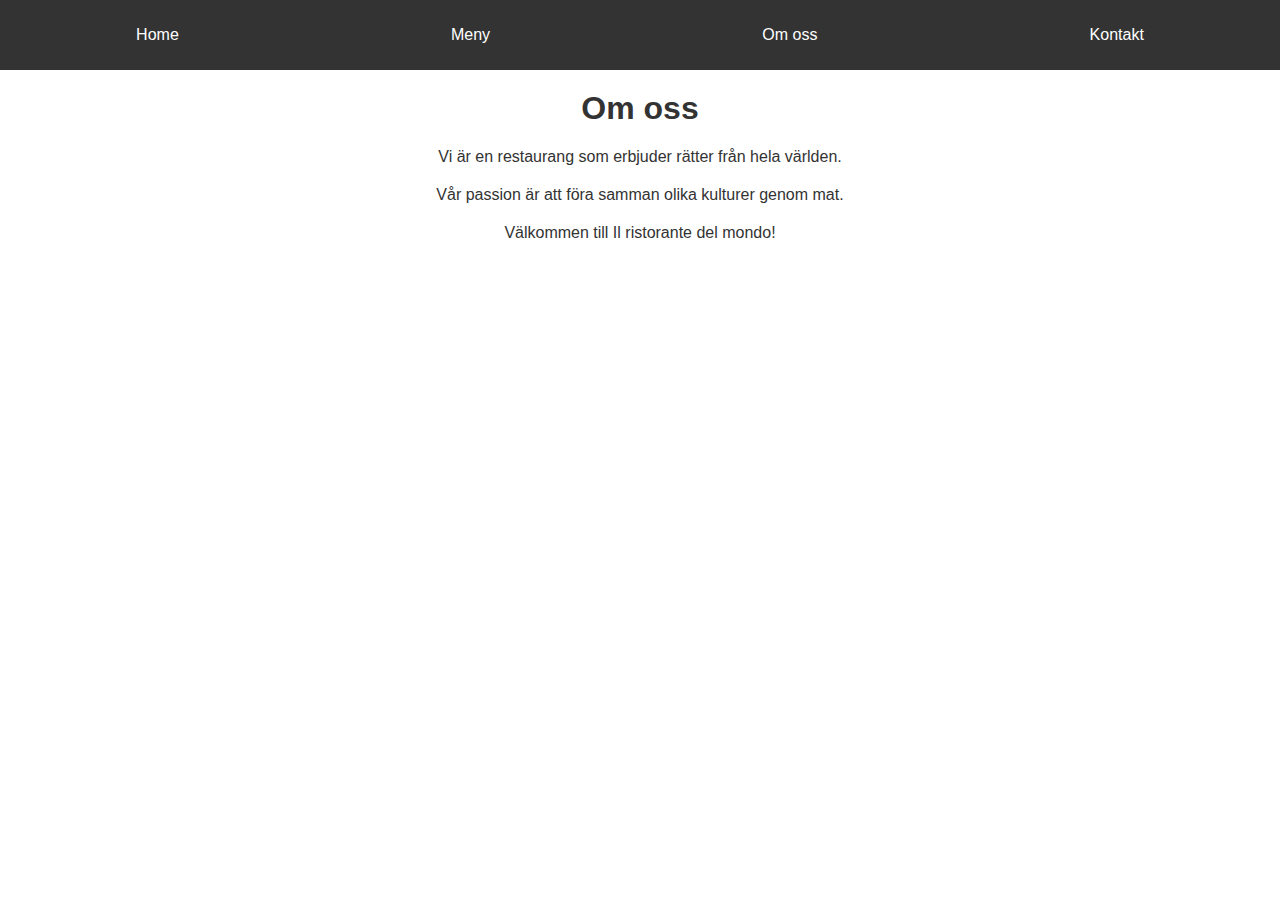
<file: about.html>
<!DOCTYPE html>
<html lang="en">
<head>
    <meta charset="UTF-8">
    <meta name="viewport" content="width=device-width, initial-scale=1.0">
    <link rel="stylesheet" href="index.css">
    <title>Document</title>
</head>
<body>
    <nav>
        <a href="index.html">Home</a>
        <a href="menu.html">Meny</a>
        <a href="about.html">Om oss</a>
        <a href="contact.html">Kontakt</a>
    </nav>
    <h1>Om oss</h1>
    <p>Vi är en restaurang som erbjuder rätter från hela världen.</p>
    <p>Vår passion är att föra samman olika kulturer genom mat.</p>
    <p>Välkommen till Il ristorante del mondo!</p>
</body>
</html>
</file>
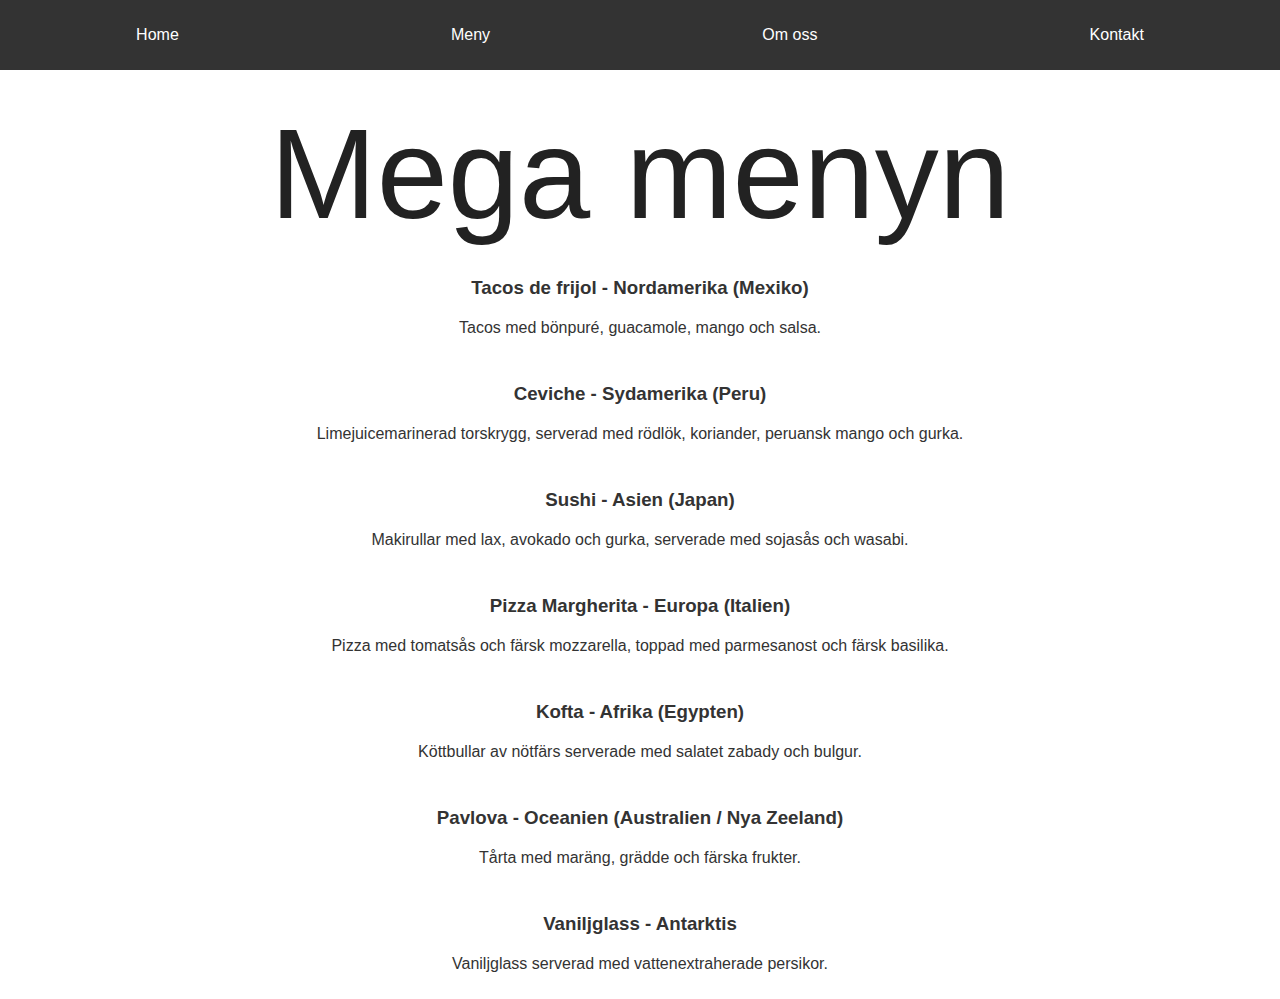
<file: menu.html>
<!DOCTYPE html>
<html lang="en">
<head>
    <meta charset="UTF-8">
    <meta name="viewport" content="width=device-width, initial-scale=1.0">
    <link rel="stylesheet" href="index.css">
    <title>Meny</title>
</head>
<body>
    <nav>
        <a href="index.html">Home</a>
        <a href="menu.html">Meny</a>
        <a href="about.html">Om oss</a>
        <a href="contact.html">Kontakt</a>
    </nav>
    <div class="menu-page">
        <h1>Mega menyn</h1>
        <ul>
            <li>
                <h3>Tacos de frijol - Nordamerika (Mexiko)</h3>
                <p>Tacos med bönpuré, guacamole, mango och salsa.</p>
            </li>
            <li>
                <h3>Ceviche - Sydamerika (Peru)</h3>
                <p>Limejuicemarinerad torskrygg, serverad med rödlök, koriander, peruansk mango och gurka.</p>
            </li>
            <li>
                <h3>Sushi - Asien (Japan)</h3>
                <p>Makirullar med lax, avokado och gurka, serverade med sojasås och wasabi.</p>
            </li>
            <li>
                <h3>Pizza Margherita - Europa (Italien)</h3>
                <p>Pizza med tomatsås och färsk mozzarella, toppad med parmesanost och färsk basilika.</p>
            </li>
            <li>
                <h3>Kofta - Afrika (Egypten)</h3>
                <p>Köttbullar av nötfärs serverade med salatet zabady och bulgur.</p>
            </li>
            <li>
                <h3>Pavlova - Oceanien (Australien / Nya Zeeland) </h3>
                <p>Tårta med maräng, grädde och färska frukter.</p>
            </li>
            <li>
                <h3>Vaniljglass - Antarktis</h3>
                <p>Vaniljglass serverad med vattenextraherade persikor.</p>
            </li>
        </ul>
    </div>
</body>
</html>
</file>
<file: index.css>
html, body {
    margin: 0;
    padding: 0;
    font-family: 'Saveur Sans', sans-serif;
}

h1 {
    font-size: 2em;
    color: #333;
    text-align: center;
    margin-top: 20px;
}

nav {
    background-color: #333;
    color: white;
    display: flex;
    justify-content: space-around;
    align-items: center;
    width: 100vw;
    height: 70px;
}

nav>a {
    color: white;
    text-decoration: none;
    padding: 10px 20px;
    border-radius: 5px;
    transition: background-color 0.3s;
}

nav>a:hover {
    background-color: #555;
}

.main-page {
    display: flex;
    flex-direction: column;
    align-items: center;
    justify-content: center;
    height: calc(100vh - 70px);
    background-image: url('https://assets.bonappetit.com/photos/610aa6ddc50e2f9f7c42f7f8/master/pass/Savage-2019-top-50-busy-restaurant.jpg');
    background-size: cover;
    animation: scroll_short 45s ease-in-out alternate infinite;
}

.main-page>h1 {
    padding-bottom: 200px;
    color: white;
    font-size: 7vw;
    font-stretch: condensed;
    font-weight: 500;
}

h2 {
    font-size: 2em;
    color: #333;
    text-align: center;
    margin-top: 20px;
}

.menu-page {
    display: flex;
    flex-direction: column;
    align-items: center;
    justify-content: center;
    padding-bottom: 0;
}

@keyframes scroll_short {
    0% { background-position: 0%; }
    100% { background-position: 100%; }
}

.menu-page>h1 {
    padding-top: 30px;
    color: #222;
    font-size: 10vw;
    font-stretch: condensed;
    font-weight: 500;
    margin: 0;
}

ul {
    list-style-type: none;
    padding: 10px;
    display: flex;
    flex-direction: column;
    align-items: center;
    justify-content: center;
    gap: 10px;
    margin: 0;
}

h3 {
    color: #333;
    text-align: center;
    margin-top: 20px;
}

p {
    color: #333;
    margin-top: 20px;
    text-align: center;
}
</file>
